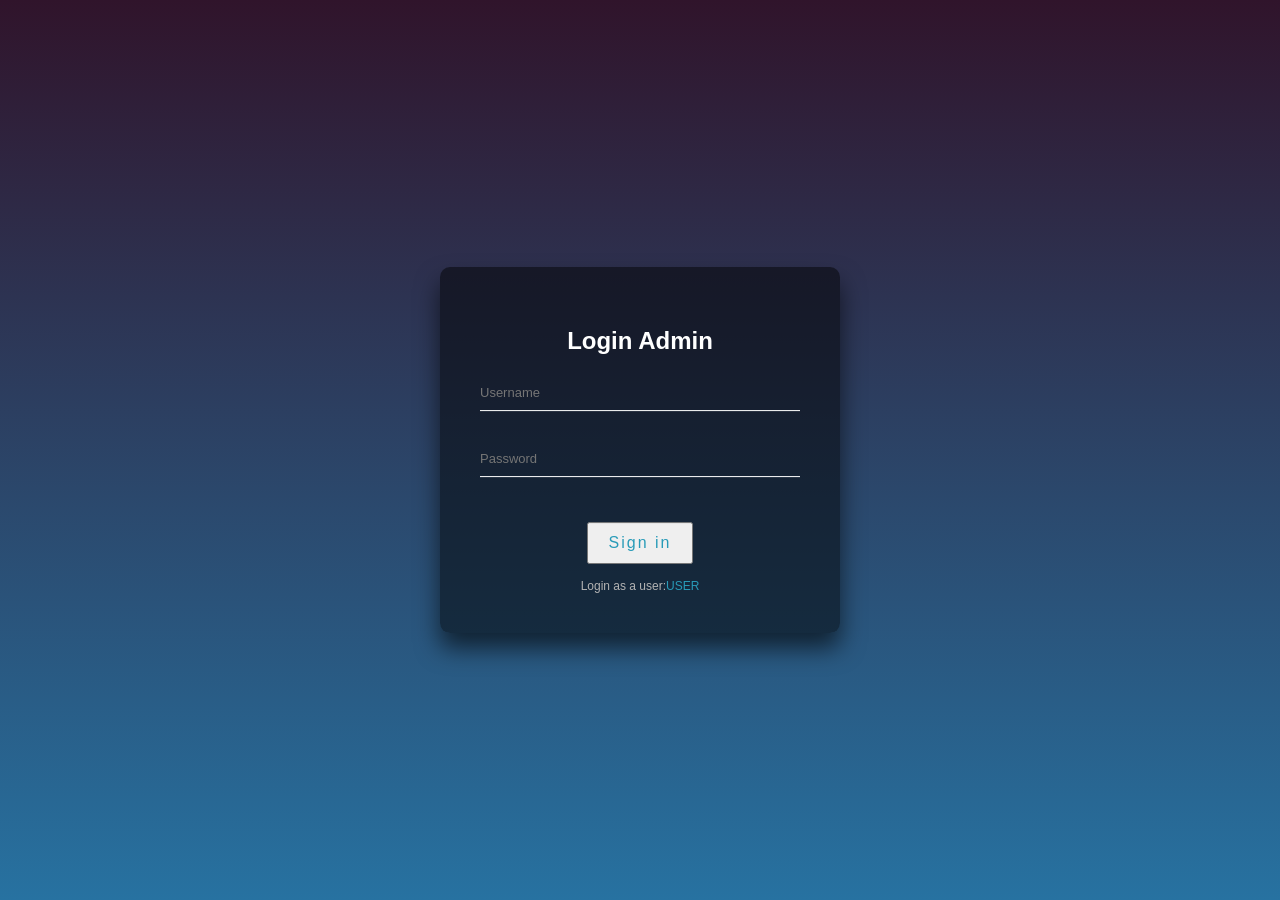
<file: index.html>
<!DOCTYPE html>
<html lang="en">
<head>
    <meta charset="UTF-8">
    <meta http-equiv="X-UA-Compatible" content="IE=edge">
    <meta name="viewport" content="width=device-width, initial-scale=1.0">
    <title>Webleb</title>
    <link rel="stylesheet" href="style.css">
</head>
<body style="display:flex; align-items:center; justify-content:center;">
<div class="login-page">
  <div class="form">
    <form class="register-form" method="POST" action="save_admin_regis.php">
      <h2>Register</h2>
      <input type="text" placeholder="Username" name="nameadmin" required/>
      <input type="email" placeholder="Email" name="email" required/>
      <input type="password" placeholder="Password" name="password" required/>
      <button type="submit" class="btn">Create</button>
      <p class="message">Already registered? <a href="#">Sign In</a></p>
    </form>
    <form class="login-form" method="POST" action="loginback.php">
      <h2>Login Admin</h2>
      <input type="text" placeholder="Username" name="username" required/>
      <input type="password" placeholder="Password" name="password" required/>
      <button type="submit" class="btn">Sign in</button>
      <p class="message">Login as a user:<a href="loginuser.html">USER</a></p>
    </form>
  </div>
</div>
<script src="https://code.jquery.com/jquery-3.6.0.min.js"></script>
<script src="main.js"></script>
</body>
</html>
</file>
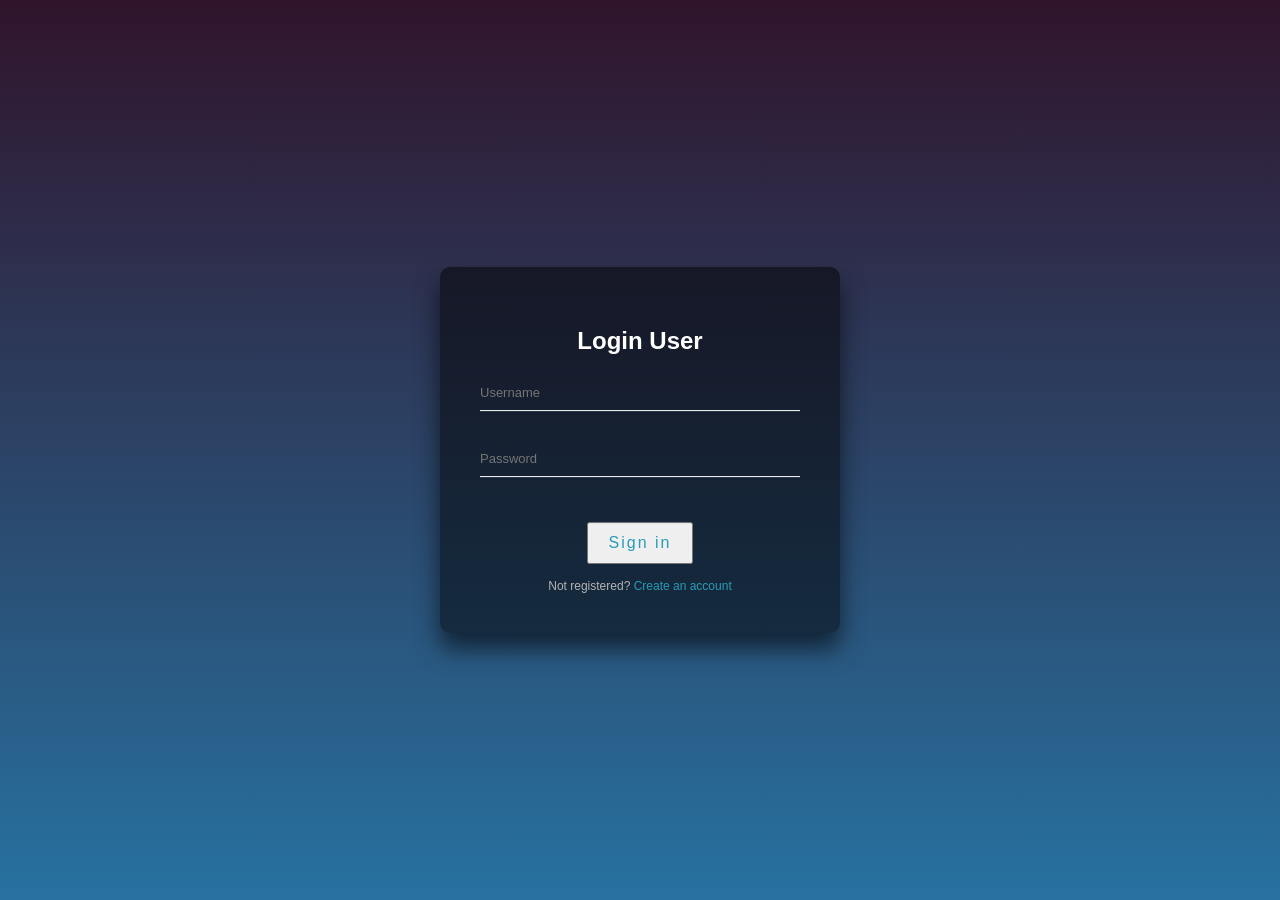
<file: loginuser.html>
<!DOCTYPE html>
    <html lang="en">
    <head>
        <meta charset="UTF-8">
        <meta http-equiv="X-UA-Compatible" content="IE=edge">
        <meta name="viewport" content="width=device-width, initial-scale=1.0">
        <title>Webleb</title>
        <link rel="stylesheet" href="style.css">
    </head>
    <body style="display:flex; align-items:center; justify-content:center;">
    <div class="login-page">
    <div class="form">
        <form class="register-form" method="POST" action="saveuserregist.php">
        <h2>Register</h2>
        <input type="text" placeholder="Username" name="nameadmin" required/>
        <input type="email" placeholder="Email" name="email" required/>
        <input type="password" placeholder="Password" name="password" required/>
        <button type="submit" class="btn">Create</button>
        <p class="message">Already registered? <a href="#">Sign In</a></p>
        </form>
        <form class="login-form" method="POST" action="logbackuser.php">
        <h2>Login User</h2>
        <input type="text" placeholder="Username" name="username" required/>
        <input type="password" placeholder="Password" name="password" required/>
        <button type="submit" class="btn">Sign in</button>
        <p class="message">Not registered? <a href="#">Create an account</a></p>
        </form>
    </div>
    </div>
    <script src="https://code.jquery.com/jquery-3.6.0.min.js"></script>
    <script src="main.js"></script>
    </body>
    </html>
</file>
<file: style.css>
@import url(https://fonts.googleapis.com/css?family=Poppins:300);
html {
 height: 100%;
}
body{
 margin:0;
 padding:0;
 font-family: sans-serif;
 background: linear-gradient(#30142b, #2772a1);
}
.login-page {
  width: 400px;
  padding: 8% 0 0;
  margin: auto;
}
.form {
  position: relative;
  z-index: 1;
  text-align: center;
  position: absolute;
  top: 50%;
  left: 50%;
  width: 400px;
  padding: 40px;
  transform: translate(-50%, -50%);
  background: rgba(0,0,0,.5);
  box-sizing: border-box;
  box-shadow: 0 15px 25px rgba(0,0,0,.6);
  border-radius: 10px;
}
.form input {
 width: 100%;
 padding: 10px 0;
 font-size: 13px;
 color: #fff;
 margin-bottom: 30px;
 border: none;
 border-bottom: 1px solid #fff;
 outline: none;
 background: transparent;
  
}
h2{
 color:white;
}


.form .message {
  margin: 15px 0 0;
  color: #b3b3b3;
  font-size: 12px;
}
.form .message a {
  color: #289bb8;
  text-decoration: none;
}
.form .register-form {
  display: none;
}
.btn {
  position: relative;
  display: inline-block;
  padding: 10px 20px;
  color: #289bb8;
  font-size: 16px;
  text-decoration: none;
  overflow: hidden;
  transition: .5s;
  margin-top: 15px;
  letter-spacing: 2px
}
.btn:hover {
  background: #289bb8;
  color: #fff;
  border-radius: 5px;
  box-shadow: 0 0 5px #289bb8,
              0 0 25px #289bb8,
              0 0 50px #289bb8,
              0 0 100px #289bb8;
}

.btn span {
  position: absolute;
  display: block;
}

.btn span:nth-child(1) {
  top: 0;
  left: -100%;
  width: 100%;
  height: 2px;
  background: linear-gradient(90deg, transparent, #289bb8);
  animation: btn-anim1 1s linear infinite;
}

@keyframes btn-anim1 {
  0% {
    left: -100%;
  }
  50%,100% {
    left: 100%;
  }
}

.btn span:nth-child(2) {
  top: -100%;
  right: 0;
  width: 2px;
  height: 100%;
  background: linear-gradient(180deg, transparent, #289bb8);
  animation: btn-anim2 1s linear infinite;
  animation-delay: .25s
}

@keyframes btn-anim2 {
  0% {
    top: -100%;
  }
  50%,100% {
    top: 100%;
  }
}

.btn span:nth-child(3) {
  bottom: 0;
  right: -100%;
  width: 100%;
  height: 2px;
  background: linear-gradient(270deg, transparent, #289bb8);
  animation: btn-anim3 1s linear infinite;
  animation-delay: .5s
}

@keyframes btn-anim3 {
  0% {
    right: -100%;
  }
  50%,100% {
    right: 100%;
  }
}

.btn span:nth-child(4) {
  bottom: -100%;
  left: 0;
  width: 2px;
  height: 100%;
  background: linear-gradient(360deg, transparent, #289bb8);
  animation: btn-anim4 1s linear infinite;
  animation-delay: .75s
}

@keyframes btn-anim4 {
  0% {
    bottom: -100%;
  }
  50%,100% {
    bottom: 100%;
  }
}
</file>
